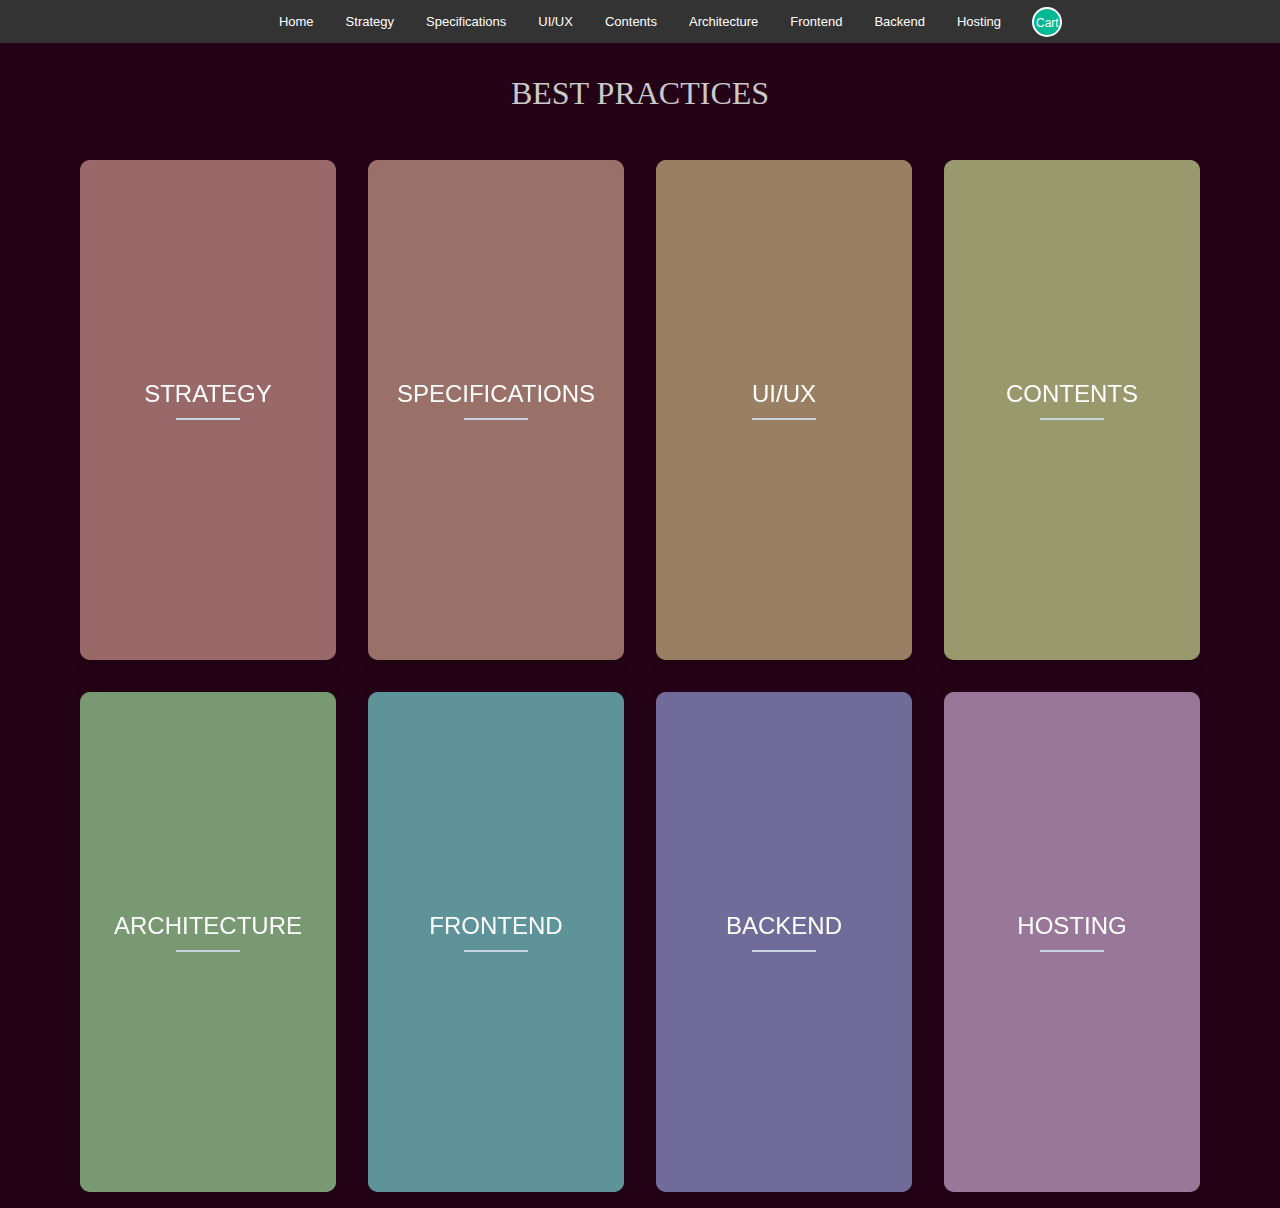
<file: src/main/resources/META-INF/resources/index.html>
<!DOCTYPE html>
<title>D4G</title>
<meta charset="UTF-8">
<link rel="stylesheet" href="css/style.css">
<html>
<body>
    <div id="navbar">
        <ul>
            <li><a>Home</a></li>
            <li><a href="stages/strategy.html">Strategy</a></li>
            <li><a href="stages/specifications.html">Specifications</a></li>
            <li><a href="stages/ui.html">UI/UX</a></li>
            <li><a href="stages/contents.html">Contents</a></li>
            <li><a href="stages/architecture.html">Architecture</a></li>
            <li><a href="stages/frontend.html">Frontend</a></li>
            <li><a href="stages/backend.html">Backend</a></li>
            <li><a href="stages/hosting.html">Hosting</a></li>
            <li>
                <div class="cart">
                    <a href="basket.html">Cart</a>
                    <div class="popup">
                        <div class="row checkout" id="checkout">
                        </div>
                        <div class="row checkout">
                            <span>
                                <a class="checkout-button" href="./basket.html">View</a>
                            </span>
                        </div>
                    </div>
                </div>
            </li>
        </ul>
    </div>
    <div class="wrapper">
        <h1>BEST PRACTICES</h1>
        <div class="cols">
            <div class="col" ontouchstart="this.classList.toggle('hover');" onclick="location.href='stages/strategy.html';">
                <div class="container">
                    <div class="front" style="background-color: #FFADAD">
                        <div class="inner">
                            <p>STRATEGY</p>
                            <span></span>
                        </div>
                    </div>
                    <div class="back">
                        <div class="inner">
                            <p>The project strategy stage makes it possible to determine the relevance and the challenges of the project.</p>
                        </div>
                    </div>
                </div>
            </div>
            <div class="col" ontouchstart="this.classList.toggle('hover');" onclick="location.href='stages/specifications.html';">
                <div class="container">
                    <div class="front" style="background-color: #FFBCB0">
                        <div class="inner">
                            <p>SPECIFICATIONS</p>
                            <span></span>
                        </div>
                    </div>
                    <div class="back">
                        <div class="inner">
                            <p>The specifications group together the elements of the project framework, the means implemented, the objectives and constraints of the project over the entire lifespan of the target product. Regardless of the type of project
                                management: AGILE or classic V-cycle.</p>
                        </div>
                    </div>
                </div>
            </div>
            <div class="col" ontouchstart="this.classList.toggle('hover');" onclick="location.href='stages/ui.html';">
                <div class="container">
                    <div class="front" style="background-color: #FFD6A5">
                        <div class="inner">
                            <p>UI/UX</p>
                            <span></span>
                        </div>
                    </div>
                    <div class="back">
                        <div class="inner">
                            <p>The stages and methods of designing digital services to define the best solutions for interactions with the user.</p>
                        </div>
                    </div>
                </div>
            </div>
            <div class="col" ontouchstart="this.classList.toggle('hover');" onclick="location.href='stages/contents.html';">
                <div class="container">
                    <div class="front" style="background-color: #FDFFB6">
                        <div class="inner">
                            <p>CONTENTS</p>
                            <span></span>
                        </div>
                    </div>
                    <div class="back">
                        <div class="inner">
                            <p>All elements of a digital service available to the end user.</p>
                        </div>
                    </div>
                </div>
            </div>
            <div class="col" ontouchstart="this.classList.toggle('hover');" onclick="location.href='stages/architecture.html';">
                <div class="container">
                    <div class="front" style="background-color: #CAFFBF">
                        <div class="inner">
                            <p>ARCHITECTURE</p>
                            <span></span>
                        </div>
                    </div>
                    <div class="back">
                        <div class="inner">
                            <p>It defines all the typologies of common technical service components which are interposed between the application components and the hardware components to manage these physical resources: components for managing local technical
                                resources (OS, SBDG, etc.), management components communications, distributed resource management components. It also defines all the types of hardware components on which an IT system is based: servers, workstations and
                                terminals, network, etc.</p>
                        </div>
                    </div>
                </div>
            </div>
            <div class="col" ontouchstart="this.classList.toggle('hover');" onclick="location.href='stages/frontend.html';">
                <div class="container">
                    <div class="front" style="background-color: #9BF6FF">
                        <div class="inner">
                            <p>FRONTEND</p>
                            <span></span>
                        </div>
                    </div>
                    <div class="back">
                        <div class="inner">
                            <p>The stages and methods of designing digital services to define the best solutions for interactions with the user.</p>
                        </div>
                    </div>
                </div>
            </div>
            <div class="col" ontouchstart="this.classList.toggle('hover');" onclick="location.href='stages/backend.html';">
                <div class="container">
                    <div class="front" style="background-color: #BDB2FF">
                        <div class="inner">
                            <p>BACKEND</p>
                            <span></span>
                        </div>
                    </div>
                    <div class="back">
                        <div class="inner">
                            <p>The backend represents the computer translation of business processes, the technical means and data implemented for their use, as well as all the external interactions implemented for their realization.</p>
                        </div>
                    </div>
                </div>
            </div>
            <div class="col" ontouchstart="this.classList.toggle('hover');" onclick="location.href='stages/hosting.html';">
                <div class="container">
                    <div class="front" style="background-color: #FFC6FF">
                        <div class="inner">
                            <p>HOSTING</p>
                            <span></span>
                        </div>
                    </div>
                    <div class="back">
                        <div class="inner">
                            <p>Allowing remote users to use a digital service.</p>
                        </div>
                    </div>
                </div>
            </div>
        </div>
    </div>
    <script src="./js/jquery/jquery.min.js"></script>
    <script>
        $(document).ready(function() {
            let cart_size = !sessionStorage.getItem('cart') ? 0
                : JSON.parse(sessionStorage.getItem('cart')).length;
            $('#checkout').empty().append(`<h4>Your selection: ${cart_size}</h4>`);
        });
    </script>
</body>
</html>
</file>
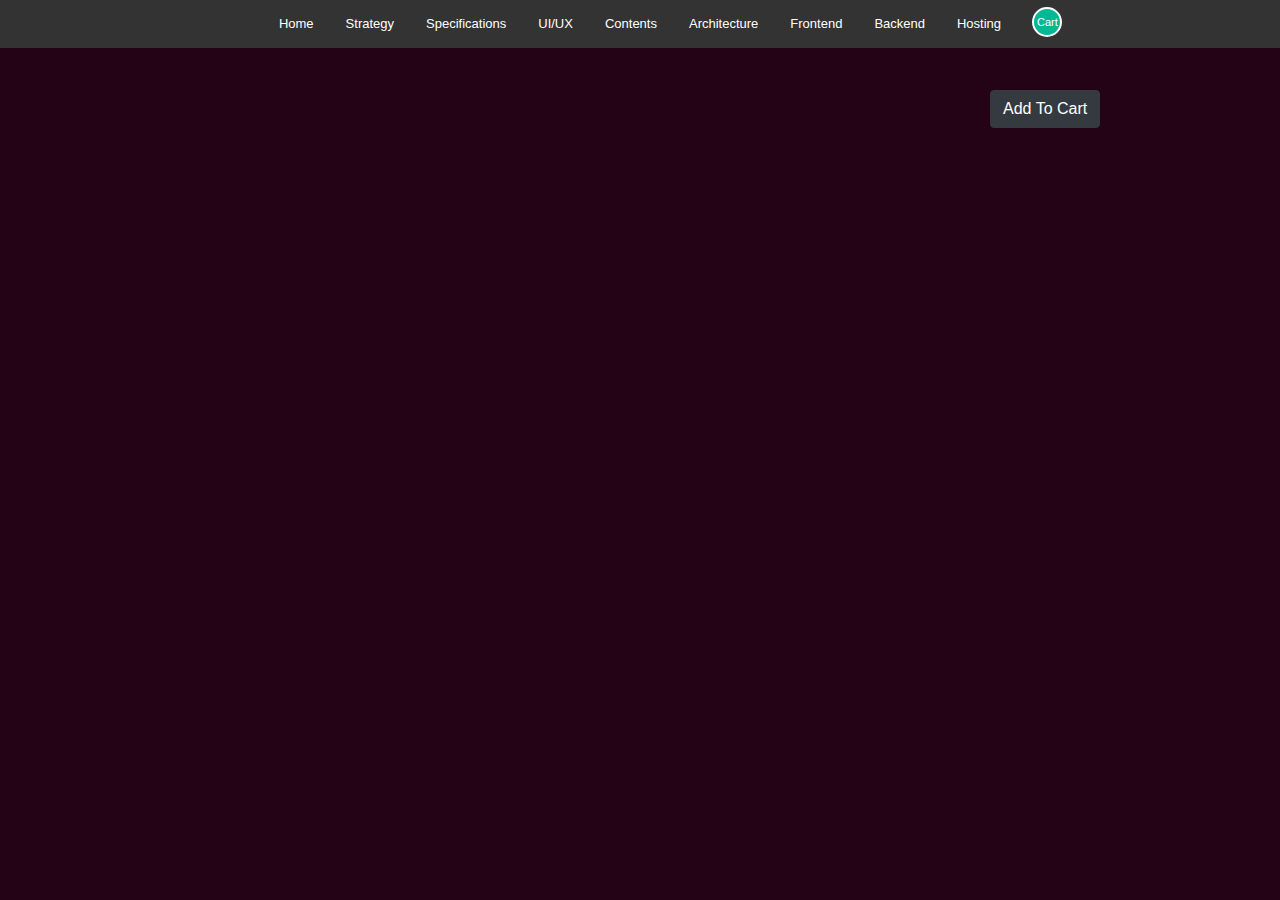
<file: src/main/resources/META-INF/resources/stages/architecture.html>
<!-- Desgin4Green Hackaton -->
<html lang="en">
<head>
    <!-- Layout of the website, the colors are specified in the styles.css file -->
    <meta charset="utf-8">
    <meta name="keywords" content="Best Practices, Green">
    <meta http-equiv="X-UA-Compatible" content="IE=edge">
    <meta name="viewport" content="width=device-width, initial-scale=1">
    <title>Architecture</title>
    <link rel="stylesheet" href="../css/style_stages.css">
    <link rel="stylesheet" href="../css/trying.css">
    <link rel="stylesheet" href="../css/bootstrap.min.css">
</head>
<!-- Body of the website -->
<body>
    <!-- Navigation Bar -->
    <div id="navbar">
        <ul>
            <li><a href="../index.html">Home</a></li>
            <li><a href="strategy.html">Strategy</a></li>
            <li><a href="specifications.html">Specifications</a></li>
            <li><a href="ui.html">UI/UX</a></li>
            <li><a href="contents.html">Contents</a></li>
            <li><a>Architecture</a></li>
            <li><a href="frontend.html">Frontend</a></li>
            <li><a href="backend.html">Backend</a></li>
            <li><a href="hosting.html">Hosting</a></li>
            <li>
                <div class="cart">
                    <a href="../basket.html">Cart</a>
                    <div class="popup">
                        <div class="row checkout" id="checkout">
                        </div>
                        <div class="row checkout">
                            <span>
                                <a class="checkout-button" href="./basket.html">View</a>
                            </span>
                        </div>
                    </div>
                </div>
            </li>
        </ul>
    </div>
    <div class="row text-white">
        <div class="col-6 col-md-3"></div>
        <div class="col-6 col-md-6">
            <div class="panel-group wrap" id="accordion" role="tablist" aria-multiselectable="true">
                <div id="checkbox">
                    <ul id="wkslist"></ul>
                </div>
            </div>
        </div>
        <div class="col-6 col-md-3">
            <pre class="tab">              </pre>
            <button type="button" class="btn btn-dark" id="buttonCheck">Add To Cart</button>
        </div>
    </div>
    <script>
        var family = 'Architecture';
        var sub_fam_url = "https://vps-f2208d90.vps.ovh.net/api/families/6/sub_families";
        var our_url = "https://vps-f2208d90.vps.ovh.net/api/families/6/practices?size=9999";
    </script>
    <script>
        $(document).ready(function() {
            $('.collapse.in').prev('.panel-heading').addClass('active');
            $('#accordion, #bs-collapse')
                .on('show.bs.collapse', function(a) {
                    $(a.target).prev('.panel-heading').addClass('active');
                })
                .on('hide.bs.collapse', function(a) {
                    $(a.target).prev('.panel-heading').removeClass('active');
                });
        });
    </script>
    <!-- Javascript Libraries  -->
    <script src="../js/jquery/jquery.min.js"></script>
    <script src="../js/jspdf.umd.min.js"></script>
    <script src="../js/bootstrap.min.js"></script>
    <script src="../js/script.js"></script>
</body>

</html>
</file>
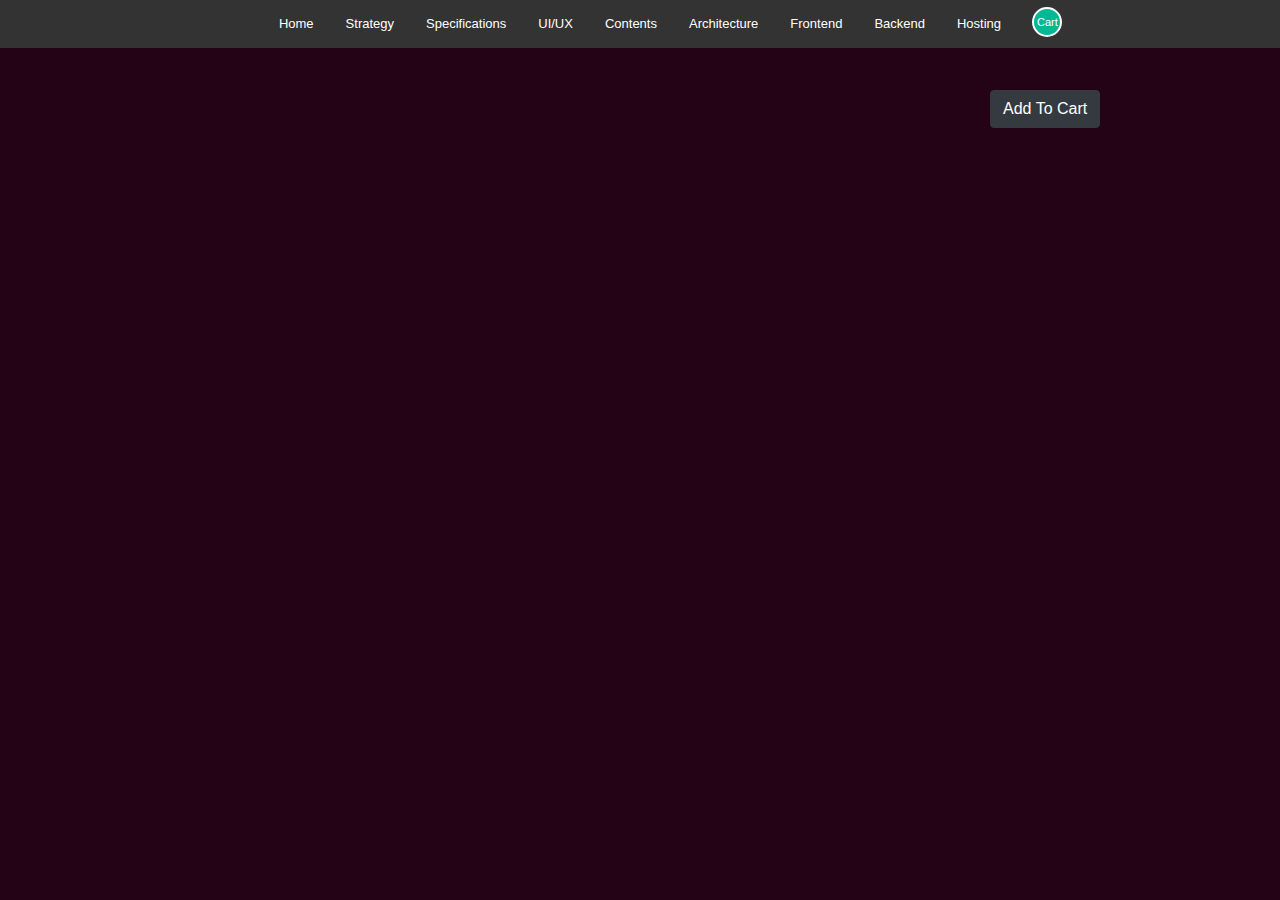
<file: src/main/resources/META-INF/resources/stages/backend.html>
<!-- Desgin4Green Hackaton -->
<!-- Layout of the website, the colors are specified in the styles.css file -->
<meta charset="utf-8">
<meta name="keywords" content="Best Practices, Green">
<meta http-equiv="X-UA-Compatible" content="IE=edge">
<meta name="viewport" content="width=device-width, initial-scale=1">
<title>Backend</title>
<link rel="stylesheet" href="../css/style_stages.css">
<link rel="stylesheet" href="../css/trying.css">
<link rel="stylesheet" href="../css/bootstrap.min.css">
<html lang="en">
<head>
</head>
<!-- Body of the website -->
<body>
    <!-- Navigation Bar -->
    <div id="navbar">
        <ul>
            <li><a href="../index.html">Home</a></li>
            <li><a href="strategy.html">Strategy</a></li>
            <li><a href="specifications.html">Specifications</a></li>
            <li><a href="ui.html">UI/UX</a></li>
            <li><a href="contents.html">Contents</a></li>
            <li><a href="architecture.html">Architecture</a></li>
            <li><a href="frontend.html">Frontend</a></li>
            <li><a>Backend</a></li>
            <li><a href="hosting.html">Hosting</a></li>
            <li>
                <div class="cart">
                    <a href="../basket.html">Cart</a>
                    <div class="popup">
                        <div class="row checkout" id="checkout">
                        </div>
                        <div class="row checkout">
                            <span>
                                <a class="checkout-button" href="./basket.html">View</a>
                            </span>
                        </div>
                    </div>
                </div>
            </li>
        </ul>
    </div>
    <div class="row text-white">
        <div class="col-6 col-md-3"></div>
        <div class="col-6 col-md-6">
            <div class="panel-group wrap" id="accordion" role="tablist" aria-multiselectable="true">
                <div id="checkbox">
                    <ul id="wkslist"></ul>
                </div>
            </div>
        </div>
        <div class="col-6 col-md-3">
            <pre class="tab">              </pre>
            <button type="button" class="btn btn-dark" id="buttonCheck">Add To Cart</button>
        </div>
    </div>
    <script>
        var family = 'Backend';
        var sub_fam_url = "https://vps-f2208d90.vps.ovh.net/api/families/7/sub_families";
        var our_url = "https://vps-f2208d90.vps.ovh.net/api/families/7/practices?size=9999" // "https://jsonplaceholder.typicode.com/todos/1"; // "http://90b8-193-50-135-205.ngrok.io/api/families/2/sub_families";
    </script>
    <!-- Javascript Libraries  -->
    <script src="../js/jquery/jquery.min.js"></script>
    <script src="../js/jspdf.umd.min.js"></script>
    <script src="../js/bootstrap.min.js"></script>
    <script src="../js/script.js"></script>
</body>
</html>
</file>
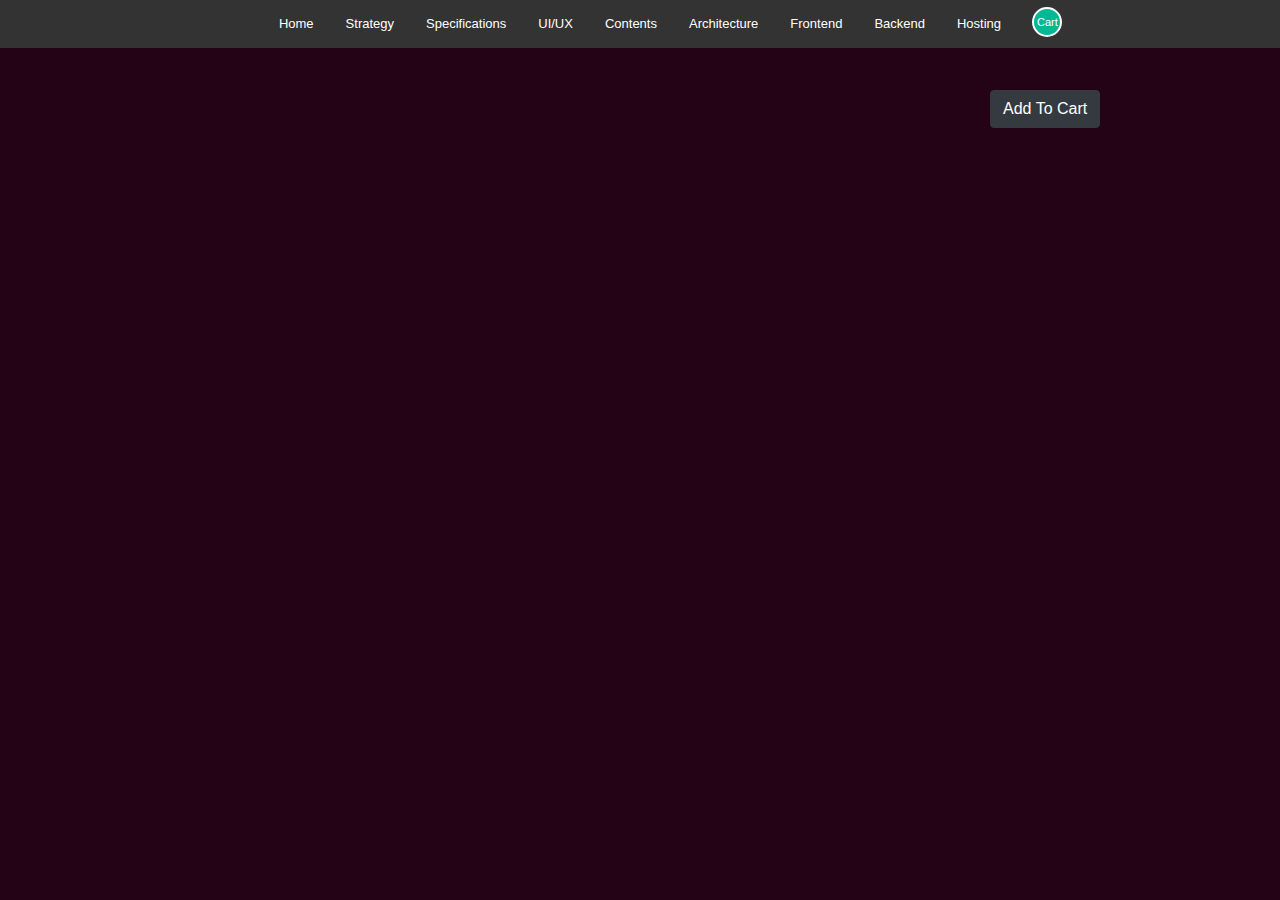
<file: src/main/resources/META-INF/resources/stages/contents.html>
<!-- Desgin4Green Hackaton -->
<!-- Layout of the website, the colors are specified in the styles.css file -->
<meta charset="utf-8">
<meta name="keywords" content="Best Practices, Green">
<meta http-equiv="X-UA-Compatible" content="IE=edge">
<meta name="viewport" content="width=device-width, initial-scale=1">
<title>Contents</title>
<link rel="stylesheet" href="../css/style_stages.css">
<link rel="stylesheet" href="../css/trying.css">
<link rel="stylesheet" href="../css/bootstrap.min.css">
<html lang="en">
<head>
</head>
<!-- Body of the website -->
<body>
    <!-- Navigation Bar -->
    <div id="navbar">
        <ul>
            <li><a href="../index.html">Home</a></li>
            <li><a href="strategy.html">Strategy</a></li>
            <li><a href="specifications.html">Specifications</a></li>
            <li><a href="ui.html">UI/UX</a></li>
            <li><a>Contents</a></li>
            <li><a href="architecture.html">Architecture</a></li>
            <li><a href="frontend.html">Frontend</a></li>
            <li><a href="backend.html">Backend</a></li>
            <li><a href="hosting.html">Hosting</a></li>
            <li>
                <div class="cart">
                    <a href="../basket.html">Cart</a>
                    <div class="popup">
                        <div class="row checkout" id="checkout">
                        </div>
                        <div class="row checkout">
                            <span>
                                <a class="checkout-button" href="./basket.html">View</a>
                            </span>
                        </div>
                    </div>
                </div>
            </li>
        </ul>
    </div>
    <div class="row text-white">
        <div class="col-6 col-md-3"></div>
        <div class="col-6 col-md-6">
            <div class="panel-group wrap" id="accordion" role="tablist" aria-multiselectable="true">
                <div id="checkbox">
                    <ul id="wkslist"></ul>
                </div>
            </div>
        </div>
        <div class="col-6 col-md-3">
            <pre class="tab">              </pre>
            <button type="button" class="btn btn-dark" id="buttonCheck">Add To Cart</button>
        </div>
    </div>
    <script>
        var family = 'Content';
        var sub_fam_url = "https://vps-f2208d90.vps.ovh.net/api/families/4/sub_families";
        var our_url = "https://vps-f2208d90.vps.ovh.net/api/families/4/practices?size=9999" // "https://jsonplaceholder.typicode.com/todos/1"; // "http://90b8-193-50-135-205.ngrok.io/api/families/2/sub_families";
    </script>
    <!-- Javascript Libraries  -->
    <script src="../js/jquery/jquery.min.js"></script>
    <script src="../js/jspdf.umd.min.js"></script>
    <script src="../js/script.js"></script>
    <script src="../js/bootstrap.min.js"></script>
</body>
</html>
</file>
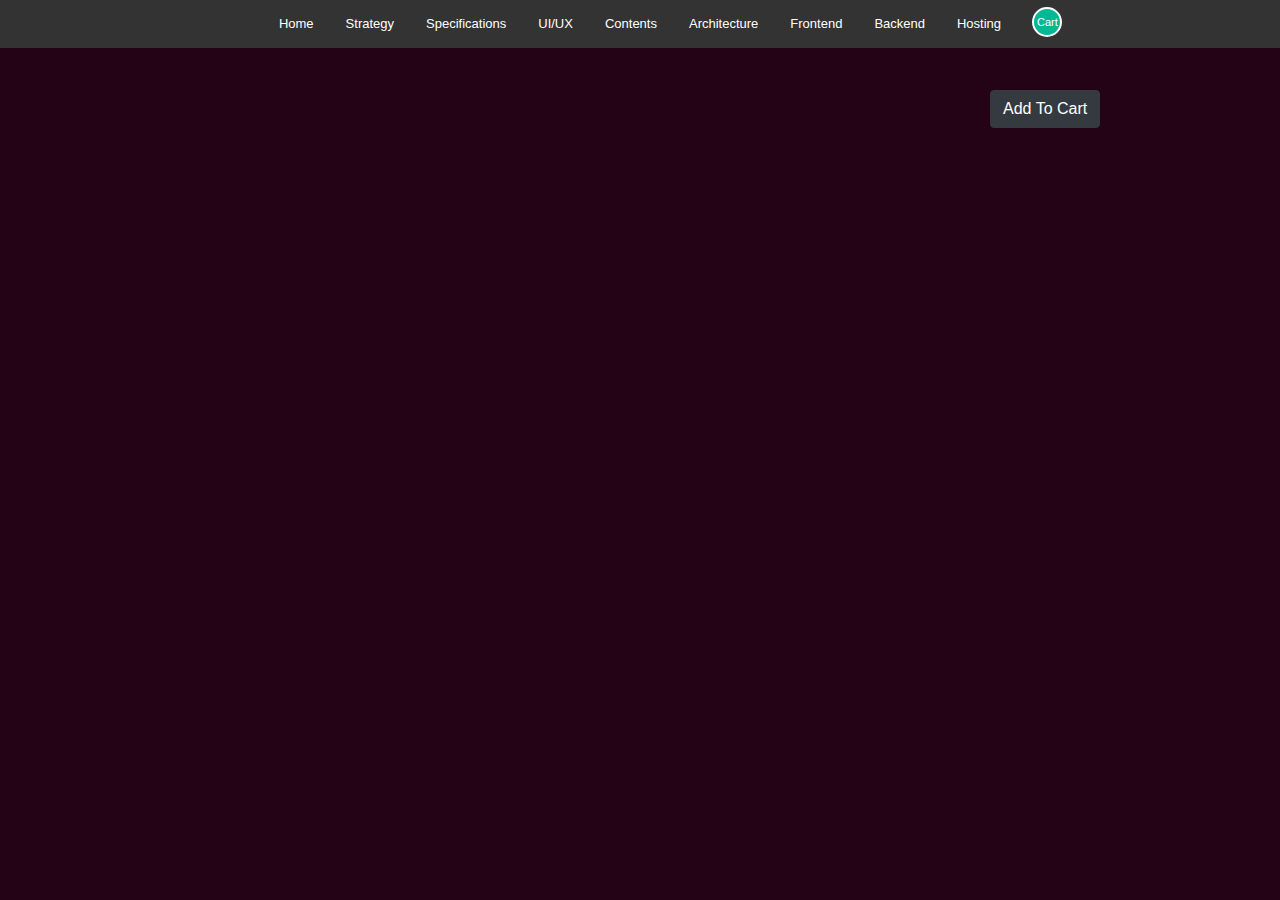
<file: src/main/resources/META-INF/resources/stages/frontend.html>
<!-- Desgin4Green Hackaton -->
<!-- Layout of the website, the colors are specified in the styles.css file -->
<meta charset="utf-8">
<meta name="keywords" content="Best Practices, Green">
<meta http-equiv="X-UA-Compatible" content="IE=edge">
<meta name="viewport" content="width=device-width, initial-scale=1">
<title>Frontend</title>
<link rel="stylesheet" href="../css/style_stages.css">
<link rel="stylesheet" href="../css/trying.css">
<link rel="stylesheet" href="../css/bootstrap.min.css">
<html lang="en">
<head>
</head>
<!-- Body of the website -->
<body>
    <!-- Navigation Bar -->
    <div id="navbar">
        <ul>
            <li><a href="../index.html">Home</a></li>
            <li><a href="strategy.html">Strategy</a></li>
            <li><a href="specifications.html">Specifications</a></li>
            <li><a href="ui.html">UI/UX</a></li>
            <li><a href="contents.html">Contents</a></li>
            <li><a href="architecture.html">Architecture</a></li>
            <li><a>Frontend</a></li>
            <li><a href="backend.html">Backend</a></li>
            <li><a href="hosting.html">Hosting</a></li>
            <li>
                <div class="cart">
                    <a href="../basket.html">Cart</a>
                    <div class="popup">
                        <div class="row checkout" id="checkout">
                        </div>
                        <div class="row checkout">
                            <span>
                                <a class="checkout-button" href="./basket.html">View</a>
                            </span>
                        </div>
                    </div>
                </div>
            </li>
        </ul>
    </div>
    <div class="row text-white">
        <div class="col-6 col-md-3"></div>
        <div class="col-6 col-md-6">
            <div class="panel-group wrap" id="accordion" role="tablist" aria-multiselectable="true">
                <div id="checkbox">
                    <ul id="wkslist"></ul>
                </div>
            </div>
        </div>
        <div class="col-6 col-md-3">
            <pre class="tab">              </pre>
            <button type="button" class="btn btn-dark" id="buttonCheck">Add To Cart</button>
        </div>
    </div>
    <script>
        var family = 'Frontend';
        var sub_fam_url = "https://vps-f2208d90.vps.ovh.net/api/families/5/sub_families";
        var our_url = "https://vps-f2208d90.vps.ovh.net/api/families/5/practices?size=9999" // "https://jsonplaceholder.typicode.com/todos/1"; // "http://90b8-193-50-135-205.ngrok.io/api/families/2/sub_families";
    </script>
    <!-- Javascript Libraries  -->
    <script src="../js/jquery/jquery.min.js"></script>
    <script src="../js/jspdf.umd.min.js"></script>
    <script src="../js/bootstrap.min.js"></script>
    <script src="../js/script.js"></script>
</body>
</html>
</file>
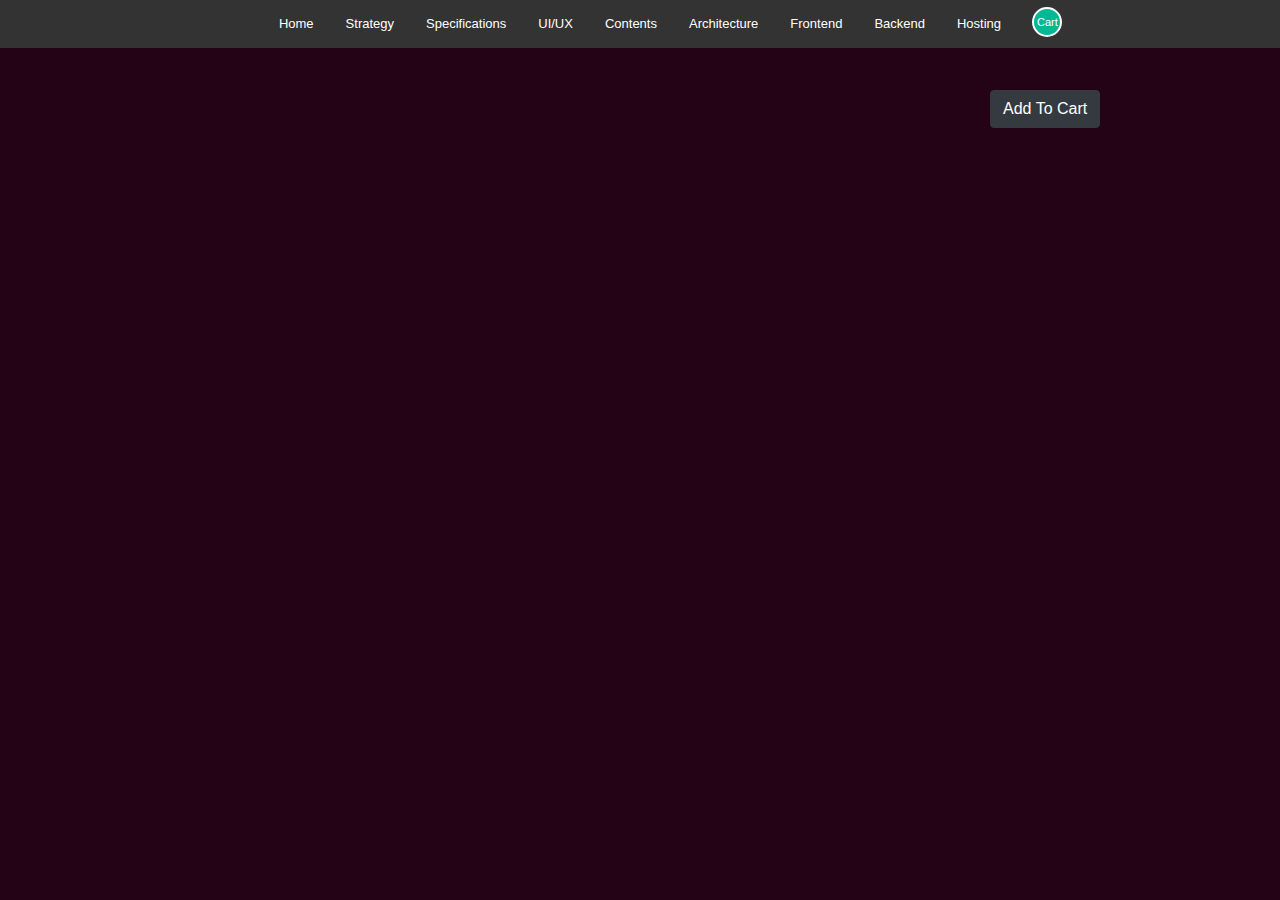
<file: src/main/resources/META-INF/resources/stages/hosting.html>
<!-- Desgin4Green Hackaton -->
<meta charset="utf-8">
<meta name="keywords" content="Best Practices, Green">
<meta http-equiv="X-UA-Compatible" content="IE=edge">
<meta name="viewport" content="width=device-width, initial-scale=1">
<title>Hosting</title>
<link rel="stylesheet" href="../css/style_stages.css">
<link rel="stylesheet" href="../css/trying.css">
<link rel="stylesheet" href="../css/bootstrap.min.css">
<html lang="en">
<head>
</head>
<!-- Body of the website -->
<body>
    <!-- Navigation Bar -->
    <div id="navbar">
        <ul>
            <li><a href="../index.html">Home</a></li>
            <li><a href="strategy.html">Strategy</a></li>
            <li><a href="specifications.html">Specifications</a></li>
            <li><a href="ui.html">UI/UX</a></li>
            <li><a href="contents.html">Contents</a></li>
            <li><a href="architecture.html">Architecture</a></li>
            <li><a href="frontend.html">Frontend</a></li>
            <li><a href="backend.html">Backend</a></li>
            <li><a>Hosting</a></li>
            <li>
                <div class="cart">
                    <a href="../basket.html">Cart</a>
                    <div class="popup">
                        <div class="row checkout" id="checkout">
                        </div>
                        <div class="row checkout">
                            <span>
                                <a class="checkout-button" href="./basket.html">View</a>
                            </span>
                        </div>
                    </div>
                </div>
            </li>
        </ul>
    </div>
    <div class="row text-white">
        <div class="col-6 col-md-3"></div>
        <div class="col-6 col-md-6">
            <div class="panel-group wrap" id="accordion" role="tablist" aria-multiselectable="true">
                <div id="checkbox">
                    <ul id="wkslist"></ul>
                </div>
            </div>
        </div>
        <div class="col-6 col-md-3">
            <pre class="tab">              </pre>
            <button type="button" class="btn btn-dark" id="buttonCheck">Add To Cart</button>
        </div>
    </div>
    <script>
        var family = 'Hosting';
        var sub_fam_url = "https://vps-f2208d90.vps.ovh.net/api/families/8/sub_families";
        var our_url = "https://vps-f2208d90.vps.ovh.net/api/families/8/practices?size=9999" // "https://jsonplaceholder.typicode.com/todos/1"; // "http://90b8-193-50-135-205.ngrok.io/api/families/2/sub_families";
    </script>
    <script>
        $(document).ready(function() {
            $('.collapse.in').prev('.panel-heading').addClass('active');
            $('#accordion, #bs-collapse')
                .on('show.bs.collapse', function(a) {
                    $(a.target).prev('.panel-heading').addClass('active');
                })
                .on('hide.bs.collapse', function(a) {
                    $(a.target).prev('.panel-heading').removeClass('active');
                });
        });
    </script>
    <!-- Javascript Libraries  -->
    <script src="../js/jquery/jquery.min.js"></script>
    <script src="../js/jspdf.umd.min.js"></script>
    <script src="../js/bootstrap.min.js"></script>
    <script src="../js/script.js"></script>
</body>
</html>
</file>
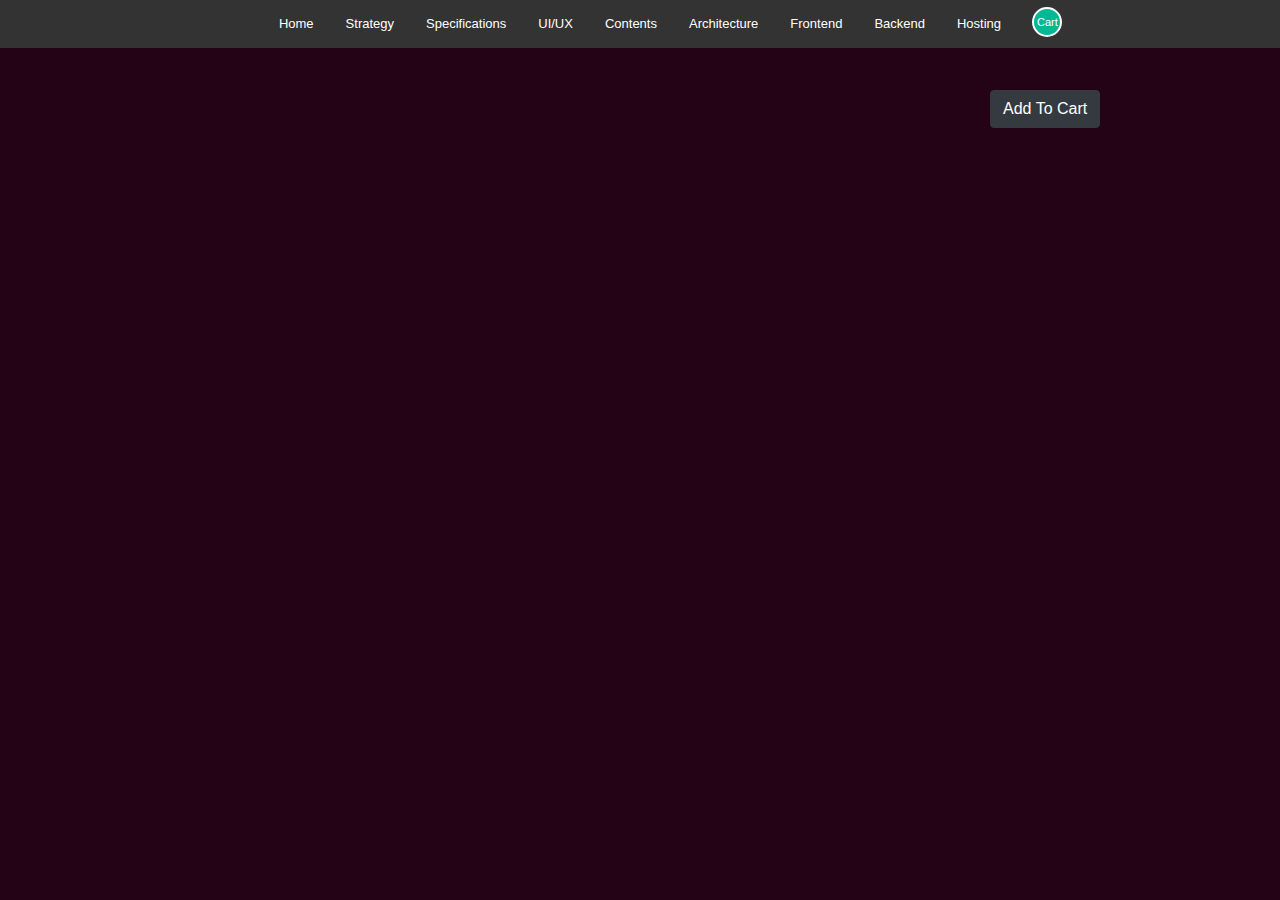
<file: src/main/resources/META-INF/resources/stages/specifications.html>
<!-- Desgin4Green Hackaton -->
<meta charset="utf-8">
<meta name="keywords" content="Best Practices, Green">
<meta http-equiv="X-UA-Compatible" content="IE=edge">
<meta name="viewport" content="width=device-width, initial-scale=1">
<title>Specifications</title>
<link rel="stylesheet" href="../css/style_stages.css">
<link rel="stylesheet" href="../css/trying.css">
<!--<link rel="stylesheet" href="../style_test.css">-->
<link rel="stylesheet" href="../css/bootstrap.min.css">
<html lang="en">
<head>
</head>
<!-- Body of the website -->
<body>
    <!-- Navigation Bar -->
    <div id="navbar">
        <ul>
            <li><a href="../index.html">Home</a></li>
            <li><a href="strategy.html">Strategy</a></li>
            <li><a>Specifications</a></li>
            <li><a href="ui.html">UI/UX</a></li>
            <li><a href="contents.html">Contents</a></li>
            <li><a href="architecture.html">Architecture</a></li>
            <li><a href="frontend.html">Frontend</a></li>
            <li><a href="backend.html">Backend</a></li>
            <li><a href="hosting.html">Hosting</a></li>
            <li>
                <div class="cart">
                    <a href="../basket.html">Cart</a>
                    <div class="popup">
                        <div class="row checkout" id="checkout">
                        </div>
                        <div class="row checkout">
                            <span>
                                <a class="checkout-button" href="./basket.html">View</a>
                            </span>
                        </div>
                    </div>
                </div>
            </li>
        </ul>
    </div>
    <div class="row text-white">
        <div class="col-6 col-md-3"></div>
        <div class="col-6 col-md-6">
            <div class="panel-group wrap" id="accordion" role="tablist" aria-multiselectable="true">
                <div id="checkbox">
                    <ul id="wkslist"></ul>
                </div>
            </div>
        </div>
        <div class="col-6 col-md-3">
            <pre class="tab">              </pre>
            <button type="button" class="btn btn-dark" id="buttonCheck">Add To Cart</button>
        </div>
    </div>
    <script>
        var family = 'Specifications';
        var sub_fam_url = "https://vps-f2208d90.vps.ovh.net/api/families/2/sub_families";
        var our_url = "https://vps-f2208d90.vps.ovh.net/api/families/2/practices?size=9999" // "https://jsonplaceholder.typicode.com/todos/1"; // "http://90b8-193-50-135-205.ngrok.io/api/families/2/sub_families";
    </script>
    <!-- Javascript Libraries  -->
    <script src="../js/jquery/jquery.min.js"></script>
    <script src="../js/jspdf.umd.min.js"></script>
    <script src="../js/bootstrap.min.js"></script>
    <script src="../js/script.js"></script>
</body>
</html>
</file>
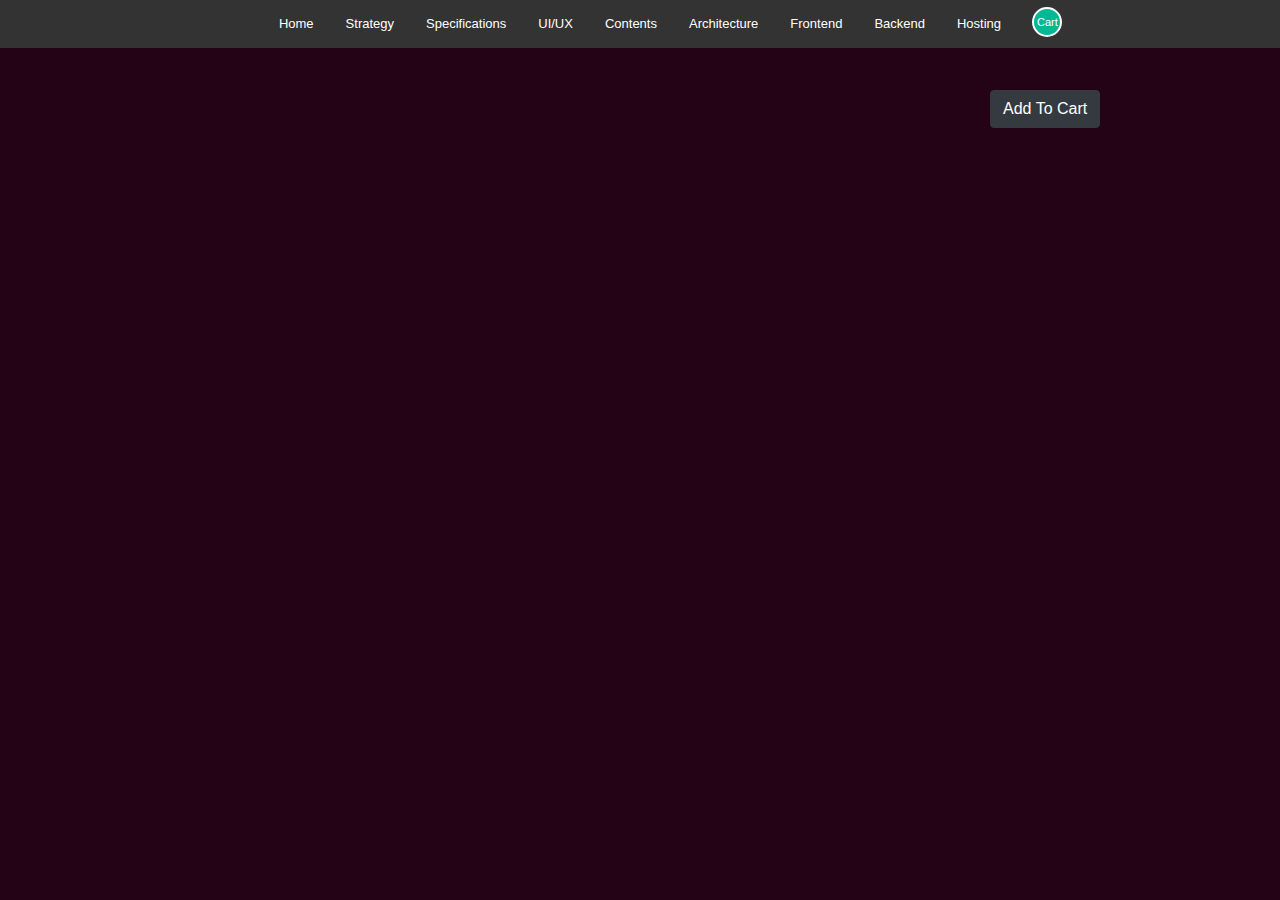
<file: src/main/resources/META-INF/resources/stages/strategy.html>
<!-- Desgin4Green Hackaton -->
<!-- Layout of the website, the colors are specified in the styles.css file -->
<meta charset="utf-8">
<meta name="keywords" content="Best Practices, Green">
<meta http-equiv="X-UA-Compatible" content="IE=edge">
<meta name="viewport" content="width=device-width, initial-scale=1">
<title>Strategy</title>
<link rel="stylesheet" href="../css/style_stages.css">
<link rel="stylesheet" href="../css/trying.css">
<!--<link rel="stylesheet" href="../style_test.css">-->
<link rel="stylesheet" href="../css/bootstrap.min.css">
<html lang="en">
<head>
</head>
<!-- Body of the website -->
<body>
    <!-- Navigation Bar -->
    <div id="navbar">
        <ul>
            <li><a href="../index.html">Home</a></li>
            <li><a>Strategy</a></li>
            <li><a href="specifications.html">Specifications</a></li>
            <li><a href="ui.html">UI/UX</a></li>
            <li><a href="contents.html">Contents</a></li>
            <li><a href="architecture.html">Architecture</a></li>
            <li><a href="frontend.html">Frontend</a></li>
            <li><a href="backend.html">Backend</a></li>
            <li><a href="hosting.html">Hosting</a></li>
            <li>
                <div class="cart">
                    <a href="../basket.html">Cart</a>
                    <div class="popup">
                        <div class="row checkout" id="checkout">
                        </div>
                        <div class="row checkout">
                            <span>
                                <a class="checkout-button" href="./basket.html">View</a>
                            </span>
                        </div>
                    </div>
                </div>
            </li>
        </ul>
    </div>
    <div class="row text-white">
        <div class="col-6 col-md-3"></div>
        <div class="col-6 col-md-6">
            <div class="panel-group wrap" id="accordion" role="tablist" aria-multiselectable="true">
                <div id="checkbox">
                    <ul id="wkslist"></ul>
                </div>
            </div>
        </div>
        <div class="col-6 col-md-3">
            <pre class="tab">              </pre>
            <button type="button" class="btn btn-dark" id="buttonCheck">Add To Cart</button>
        </div>
    </div>
    <script>
        var family = 'Strategy';
        var sub_fam_url = "https://vps-f2208d90.vps.ovh.net/api/families/1/sub_families";
        var our_url = "https://vps-f2208d90.vps.ovh.net/api/families/1/practices?size=9999" // "https://jsonplaceholder.typicode.com/todos/1"; // "http://90b8-193-50-135-205.ngrok.io/api/families/2/sub_families";
    </script>
    <!-- Javascript Libraries  -->
    <script src="../js/jquery/jquery.min.js"></script>
    <script src="../js/jspdf.umd.min.js"></script>
    <script src="../js/bootstrap.min.js"></script>
    <script src="../js/script.js"></script>
</body>
</html>
</file>
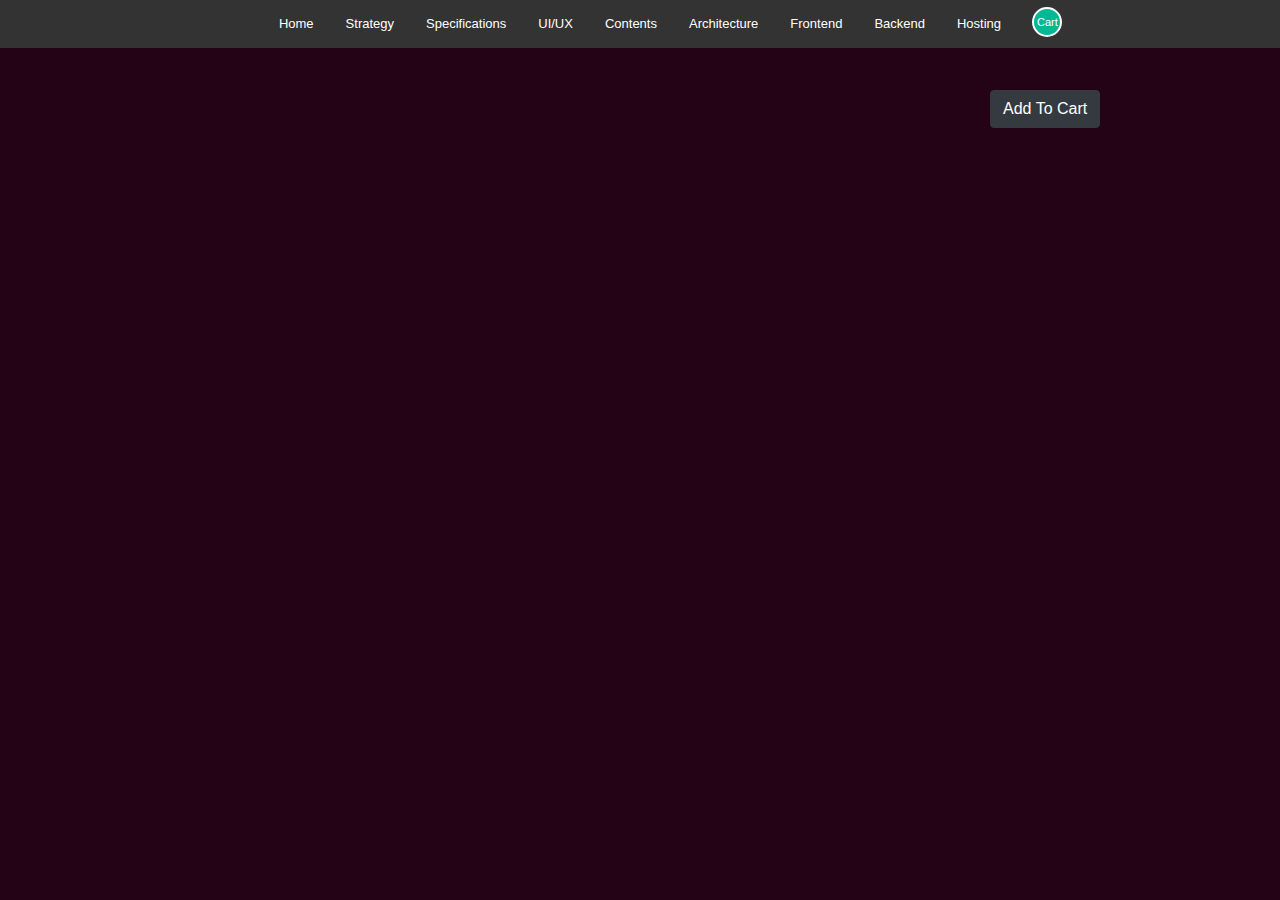
<file: src/main/resources/META-INF/resources/stages/ui.html>
<!-- Desgin4Green Hackaton -->
<!-- Layout of the website, the colors are specified in the styles.css file -->
<meta charset="utf-8">
<meta name="keywords" content="Best Practices, Green">
<meta http-equiv="X-UA-Compatible" content="IE=edge">
<meta name="viewport" content="width=device-width, initial-scale=1">
<title>UI/UX</title>
<link rel="stylesheet" href="../css/style_stages.css">
<link rel="stylesheet" href="../css/trying.css">
<!--<link rel="stylesheet" href="../style_test.css">-->
<link rel="stylesheet" href="../css/bootstrap.min.css">
<html lang="en">
<head>
</head>
<!-- Body of the website -->
<body>
    <!-- Navigation Bar -->
    <div id="navbar">
        <ul>
            <li><a href="../index.html">Home</a></li>
            <li><a href="strategy.html">Strategy</a></li>
            <li><a href="specifications.html">Specifications</a></li>
            <li><a>UI/UX</a></li>
            <li><a href="contents.html">Contents</a></li>
            <li><a href="architecture.html">Architecture</a></li>
            <li><a href="frontend.html">Frontend</a></li>
            <li><a href="backend.html">Backend</a></li>
            <li><a href="hosting.html">Hosting</a></li>
            <li>
                <div class="cart">
                    <a href="../basket.html">Cart</a>
                    <div class="popup">
                        <div class="row checkout" id="checkout">
                        </div>
                        <div class="row checkout">
                            <span>
                                <a class="checkout-button" href="./basket.html">View</a>
                            </span>
                        </div>
                    </div>
                </div>
            </li>
        </ul>
    </div>
    <div class="row text-white">
        <div class="col-6 col-md-3"></div>
        <div class="col-6 col-md-6">
            <div class="panel-group wrap" id="accordion" role="tablist" aria-multiselectable="true">
                <div id="checkbox">
                    <ul id="wkslist"></ul>
                </div>
            </div>
        </div>
        <div class="col-6 col-md-3">
            <pre class="tab">              </pre>
            <button type="button" class="btn btn-dark" id="buttonCheck">Add To Cart</button>
        </div>
    </div>
    <script>
         var family = 'Ui/Ux';
        var sub_fam_url = "https://vps-f2208d90.vps.ovh.net/api/families/3/sub_families";
        var our_url = "https://vps-f2208d90.vps.ovh.net/api/families/3/practices?size=9999" // "https://jsonplaceholder.typicode.com/todos/1"; // "http://90b8-193-50-135-205.ngrok.io/api/families/2/sub_families";
    </script>
    <!-- Javascript Libraries  -->
    <script src="../js/jquery/jquery.min.js"></script>
    <script src="../js/jspdf.umd.min.js"></script>
    <script src="../js/bootstrap.min.js"></script>
    <script src="../js/script.js"></script>
</body>
</html>
</file>
<file: src/main/resources/META-INF/resources/css/style.css>
*{font-family:-apple-system,BlinkMacSystemFont,"Segoe UI",Roboto,"Helvetica Neue",Arial,sans-serif,"Apple Color Emoji","Segoe UI Emoji","Segoe UI Symbol";margin:0;padding:0;-webkit-box-sizing:border-box;box-sizing:border-box}body{background-color:#250316;color:#fff}#navbar ul{list-style:none;display:flex;justify-content:center;margin:0;padding:0;overflow:hidden;background-color:#333;font-size:small}#navbar li{float:center}#navbar li a{display:block;color:#fff;text-align:center;padding:14px 16px;text-decoration:none}#navbar li a:hover{background-color:#111}h1{font-size:2rem;font-family:Montserrat;font-weight:400;color:#cacaca;text-align:center;margin:2rem 0}.wrapper{width:90%;margin:0 auto;max-width:80rem}.cols{display:-webkit-box;display:-ms-flexbox;display:flex;-ms-flex-wrap:wrap;flex-wrap:wrap;-webkit-box-pack:center;-ms-flex-pack:center;justify-content:center}.col{width:calc(25% - 2rem);margin:1rem;cursor:pointer}.container{-webkit-transform-style:preserve-3d;transform-style:preserve-3d;-webkit-perspective:1000px;perspective:1000px}.back,.front{background-size:cover;box-shadow:0 4px 8px 0 rgba(0,0,0,.25);border-radius:10px;background-position:center;-webkit-transition:-webkit-transform .7s cubic-bezier(.4,.2,.2,1);transition:-webkit-transform .7s cubic-bezier(.4,.2,.2,1);-o-transition:transform .7s cubic-bezier(.4,.2,.2,1);transition:transform .7s cubic-bezier(.4,.2,.2,1);transition:transform .7s cubic-bezier(.4,.2,.2,1),-webkit-transform .7s cubic-bezier(.4,.2,.2,1);-webkit-backface-visibility:hidden;backface-visibility:hidden;text-align:center;min-height:500px;height:auto;border-radius:10px;color:#fff;font-size:1.1rem}.back{background:#cedce7;background:-webkit-linear-gradient(45deg,#73afdd 0,#183d4e 100%);background:-o-linear-gradient(45deg,#73afdd 0,#183d4e 100%);background:linear-gradient(45deg,#73afdd 0,#183d4e 100%)}.a{background:#cedce7;background:-webkit-linear-gradient(45deg,#73afdd 0,#183d4e 100%);background:-o-linear-gradient(45deg,#73afdd 0,#183d4e 100%);background:linear-gradient(45deg,#73afdd 0,#183d4e 100%)}.front:after{position:absolute;top:0;left:0;z-index:1;width:100%;height:100%;content:'';display:block;opacity:.4;background-color:#000;-webkit-backface-visibility:hidden;backface-visibility:hidden;border-radius:10px}.container:hover .back,.container:hover .front{-webkit-transition:-webkit-transform .7s cubic-bezier(.4,.2,.2,1);transition:-webkit-transform .7s cubic-bezier(.4,.2,.2,1);-o-transition:transform .7s cubic-bezier(.4,.2,.2,1);transition:transform .7s cubic-bezier(.4,.2,.2,1);transition:transform .7s cubic-bezier(.4,.2,.2,1),-webkit-transform .7s cubic-bezier(.4,.2,.2,1)}.back{position:absolute;top:0;left:0;width:100%}.inner{-webkit-transform:translateY(-50%) translateZ(60px) scale(.94);transform:translateY(-50%) translateZ(60px) scale(.94);top:50%;position:absolute;left:0;width:100%;padding:1rem;-webkit-box-sizing:border-box;box-sizing:border-box;outline:1px solid transparent;-webkit-perspective:inherit;perspective:inherit;z-index:2}.container .back{-webkit-transform:rotateY(180deg);transform:rotateY(180deg);-webkit-transform-style:preserve-3d;transform-style:preserve-3d}.container .front{-webkit-transform:rotateY(0);transform:rotateY(0);-webkit-transform-style:preserve-3d;transform-style:preserve-3d}.container:hover .back{-webkit-transform:rotateY(0);transform:rotateY(0);-webkit-transform-style:preserve-3d;transform-style:preserve-3d}.container:hover .front{-webkit-transform:rotateY(-180deg);transform:rotateY(-180deg);-webkit-transform-style:preserve-3d;transform-style:preserve-3d}.front .inner p{font-size:1.5rem;margin-bottom:2rem;position:relative}.front .inner p:after{content:'';width:4rem;height:2px;position:absolute;background:#c6d4df;display:block;left:0;right:0;margin:0 auto;bottom:-.75rem}.front .inner span{color:rgba(255,255,255,.7);font-family:Montserrat;font-weight:300}@media screen and (max-width:64rem){.col{width:calc(33.333333% - 2rem)}}@media screen and (max-width:48rem){.col{width:calc(50% - 2rem)}}@media screen and (max-width:32rem){.col{width:100%;margin:0 0 2rem 0}}.cart{width:30px;height:30px;margin-top:7px;position:absolute;left:65%;margin-left:200px;-moz-border-radius:50%;-webkit-border-radius:50%;border-radius:50%;border:2px solid #fff;background:#00b894;cursor:pointer;text-align:center}.cart h6{margin-top:8px}.cart a{margin-left:-14px;margin-top:-7px;font-size:12px}.cart:hover .popup{visibility:visible;opacity:1;pointer-events:auto;-webkit-animation-duration:.2s;-webkit-animation-duration:show-popup;-webkit-animation-direction:normal;-webkit-animation-timing-function:cubic-bezier(1,.18,1,.93);-moz-animation-duration:.2s;-moz-animation-name:show-popup;-moz-animation-direction:normal;-moz-animation-timing-function:cubic-bezier(1,.18,1,.93);-o-animation-duration:.2s;-o-animation-name:show-popup;-o-animation-direction:normal;-o-animation-timing-function:cubic-bezier(1,.18,1,.93);animation-duration:.2s;animation-name:show-popup;animation-direction:normal;animation-timing-function:cubic-bezier(1,.18,1,.93)}.popup{visibility:hidden;opacity:0;pointer-events:none;position:absolute;top:100%;width:100px;margin-left:-40px;margin-top:20px;background:#fff;border:1px solid #cbcbcb;-moz-border-radius:5px;-webkit-border-radius:5px;border-radius:5px;-moz-box-shadow:0 0 3px 0 rgba(0,0,0,.3);-webkit-box-shadow:0 0 3px 0 rgba(0,0,0,.3);box-shadow:0 0 3px 0 rgba(0,0,0,.3)}.popup:after{position:absolute;content:' ';top:-30px;height:30px;width:100%}.popup:before{position:absolute;content:' ';left:117px;top:-9px;width:5px;height:5px;border-top:1px solid #cbcbcb;border-right:1px solid #cbcbcb;background:#fff;-moz-box-shadow:1px -1px 1px 0 rgba(0,0,0,.2);-webkit-box-shadow:1px -1px 1px 0 rgba(0,0,0,.2);box-shadow:1px -1px 1px 0 rgba(0,0,0,.2);-moz-transform:rotate(-45deg);-ms-transform:rotate(-45deg);-webkit-transform:rotate(-45deg);transform:rotate(-45deg)}.row{padding:5px 15px;overflow:hidden}.row.header{-moz-box-shadow:0 1px 0 0 rgba(203,203,203,.75);box-shadow:0 1px 0 0 rgba(203,203,203,.75);-webkit-box-shadow:0 1px 0 0 rgba(203,203,203,.75);-box-shadow:0 1px 0 0 rgba(203,203,203,.75);-moz-border-radius:5px 5px 0 0;-webkit-border-radius:5px;border-radius:5px 5px 0 0;color:#747474;text-shadow:1px 1px 1px 1px rgba(255,255,255,.75);font:bold 11px Arial;background:#fcfcfc}.row.items{color:#00b894;font:bold 18px Arial;position:relative}.row.items span:first-child{color:#000}.row.checkout{color:#747474;border-top:1px solid #ccc;background:#fcfcfc;font:normal 12px Arial}.row.checkout span:first-child{padding:3px 0}.row.checkout a{color:#00b894;text-decoration:none}.row.checkout a:hover{text-decoration:underline}.row span:first-child{float:left}.row span:last-child{float:right}.checkout-button{padding:3px 5px;background:#00b894;-moz-box-shadow:inset 0 2px 7px 0 rgba(255,255,255,.3);-webkit-box-shadow:inset 0 2px 7px 0 rgba(255,255,255,.3);box-shadow:inset 0 2px 7px 0 rgba(255,255,255,.3);border:1px solid #55efc4;-moz-border-radius:3px;-webkit-border-radius:3px;border-radius:3px;color:#fff}.checkout-button:hover{background:#00b894;-moz-box-shadow:none;-webkit-box-shadow:none;box-shadow:none}.checkout-button:active{background:#00b894;-moz-box-shadow:inset 0 1px 2px 0 rgba(0,0,0,.2);-webkit-box-shadow:inset 0 1px 2px 0 rgba(0,0,0,.2);box-shadow:inset 0 1px 2px 0 rgba(0,0,0,.2)}
</file>
<file: src/main/resources/META-INF/resources/css/style_stages.css>
*{margin:0;padding:0;-webkit-box-sizing:border-box;box-sizing:border-box}body{background-color:#250316!important;color:#2c6653}#navbar ul{list-style:none;display:flex;justify-content:center;margin:0;padding:0;overflow:hidden;background-color:#333;font-size:small}#navbar li{float:center}#navbar li a{display:block;color:#fff;text-align:center;padding:14px 16px;text-decoration:none}#navbar li a:hover{background-color:#111}h1{font-size:2rem;font-family:Montserrat;font-weight:400;color:#cacaca;text-align:center;margin:2rem 0}h2.name{font-size:25px}.cart{width:30px;height:30px;margin-top:7px;position:absolute;left:65%;margin-left:200px;-moz-border-radius:50%;-webkit-border-radius:50%;border-radius:50%;border:2px solid #fff;background:#00b894;cursor:pointer;text-align:center}.cart h6{margin-top:8px;font-size:12px;margin-left:5px}.cart a{margin-top:-9;margin-left:-13;font-size:11px}.cart:hover .popup{visibility:visible;opacity:1;pointer-events:auto;-webkit-animation-duration:.2s;-webkit-animation-duration:show-popup;-webkit-animation-direction:normal;-webkit-animation-timing-function:cubic-bezier(1,.18,1,.93);-moz-animation-duration:.2s;-moz-animation-name:show-popup;-moz-animation-direction:normal;-moz-animation-timing-function:cubic-bezier(1,.18,1,.93);-o-animation-duration:.2s;-o-animation-name:show-popup;-o-animation-direction:normal;-o-animation-timing-function:cubic-bezier(1,.18,1,.93);animation-duration:.2s;animation-name:show-popup;animation-direction:normal;animation-timing-function:cubic-bezier(1,.18,1,.93)}.popup{visibility:hidden;opacity:0;pointer-events:none;position:absolute;top:100%;width:70px;height:20px;margin-top:10px;background:#fff;border:1px solid #cbcbcb;z-index:9999;-moz-border-radius:5px;-webkit-border-radius:5px;border-radius:5px;-moz-box-shadow:0 0 3px 0 rgba(0,0,0,.3);-webkit-box-shadow:0 0 3px 0 rgba(0,0,0,.3);box-shadow:0 0 3px 0 rgba(0,0,0,.3)}.popup:after{position:absolute;content:' ';top:-30px;height:30px;width:100%}.popup:before{position:absolute;content:' ';left:117px;top:-9px;width:5px;height:5px;border-top:1px solid #cbcbcb;border-right:1px solid #cbcbcb;background:#fff;-moz-box-shadow:1px -1px 1px 0 rgba(0,0,0,.2);-webkit-box-shadow:1px -1px 1px 0 rgba(0,0,0,.2);box-shadow:1px -1px 1px 0 rgba(0,0,0,.2);-moz-transform:rotate(-45deg);-ms-transform:rotate(-45deg);-webkit-transform:rotate(-45deg);transform:rotate(-45deg)}.row{padding:5px 15px;overflow:hidden}.row.header{-moz-box-shadow:0 1px 0 0 rgba(203,203,203,.75);box-shadow:0 1px 0 0 rgba(203,203,203,.75);-webkit-box-shadow:0 1px 0 0 rgba(203,203,203,.75);-box-shadow:0 1px 0 0 rgba(203,203,203,.75);-moz-border-radius:5px 5px 0 0;-webkit-border-radius:5px;border-radius:5px 5px 0 0;color:#747474;text-shadow:1px 1px 1px 1px rgba(255,255,255,.75);font:bold 11px Arial;background:#fcfcfc}.row.items{color:#00b894;font:bold 18px Arial;position:relative}.row.items span:first-child{color:#000}.row.checkout{color:#747474;border-top:1px solid #ccc;background:#fcfcfc;font:normal 12px Arial}.row.checkout span:first-child{padding:3px 0}.row.checkout a{color:#00b894;text-decoration:none}.row.checkout a:hover{text-decoration:underline}.row span:first-child{float:left}.row span:last-child{float:right}.checkout-button{padding:3px 5px;background:#00b894;-moz-box-shadow:inset 0 2px 7px 0 rgba(255,255,255,.3);-webkit-box-shadow:inset 0 2px 7px 0 rgba(255,255,255,.3);box-shadow:inset 0 2px 7px 0 rgba(255,255,255,.3);border:1px solid #55efc4;-moz-border-radius:3px;-webkit-border-radius:3px;border-radius:3px;color:#fff}.checkout-button:hover{background:#00b894;-moz-box-shadow:none;-webkit-box-shadow:none;box-shadow:none}.checkout-button:active{background:#00b894;-moz-box-shadow:inset 0 1px 2px 0 rgba(0,0,0,.2);-webkit-box-shadow:inset 0 1px 2px 0 rgba(0,0,0,.2);box-shadow:inset 0 1px 2px 0 rgba(0,0,0,.2)}div[class*=col-]{padding:0 30px}.wrap{box-shadow:0 2px 2px 0 rgba(0,0,0,.14),0 3px 1px -2px rgba(0,0,0,.2),0 1px 5px 0 rgba(0,0,0,.12);border-radius:4px}.panel{border-width:0 0 1px 0;border-style:solid;background:0 0;box-shadow:none}.panel:last-child{border-bottom:none}.panel-group>.panel:first-child .panel-heading{border-radius:4px 4px 0 0}.panel-group .panel{border-radius:0}.panel-group .panel+.panel{margin-top:0}.panel-heading{background-color:#306830ec;border-radius:0;border:none;color:rgba(235,226,226,.308);padding:0}.panel-title a{display:block;color:#e9ddd0;padding:15px;position:relative;font-size:16px;font-weight:400}.panel:last-child .panel-body{border-radius:0 0 4px 4px}.panel:last-child .panel-heading{border-radius:0 0 4px 4px;transition:border-radius .3s linear .2s}.panel:last-child .panel-heading.active{border-radius:0;transition:border-radius linear 0s}.panel-heading a:before{content:'\e146';position:absolute;font-family:'Material Icons';right:5px;top:10px;font-size:24px;transition:all .5s;transform:scale(1)}.panel-heading.active a:before{content:' ';transition:all .5s;transform:scale(0)}#bs-collapse .panel-heading a:after{content:' ';font-size:24px;position:absolute;font-family:'Material Icons';right:5px;top:10px;transform:scale(0);transition:all .5s}#bs-collapse .panel-heading.active a:after{content:'\e909';transform:scale(1);transition:all .5s}#accordion .panel-heading a:before{content:'\e316';font-size:24px;position:absolute;font-family:'Material Icons';right:5px;top:10px;transform:rotate(180deg);transition:all .5s}#accordion .panel-heading.active a:before{transform:rotate(0);transition:all .5s}
</file>
<file: src/main/resources/META-INF/resources/css/trying.css>
h4{font-size:medium!important}p,span{font-family:Avenir;font-size:14px;color:rgba(17,16,16,.959);margin:5px 0}.element{background-color:#bead4a;box-shadow:0 10px 20px rgba(0,0,0,.1);border-radius:20px;display:flex;flex-direction:row;padding:30px;max-width:850px;min-height:50px;margin:10px 0;transition:all .5s ease}.card:hover{box-shadow:8px 28px 50px rgba(39,44,49,.795),1px 6px 12px rgba(39,44,49,.04);transform:translate3D(0,-1px,0) scale(1.02);transition:all .5s ease}.element-left{margin-right:12.5px}.element-right{margin-left:12.5px}.interests{margin-top:10px}.interests_title{color:#222;margin-bottom:5px}.interests_item{padding:0 15px;margin-right:5px;line-height:35px;background-color:#aa4a4a;color:#222;border-radius:5px;display:inline-block}
</file>
